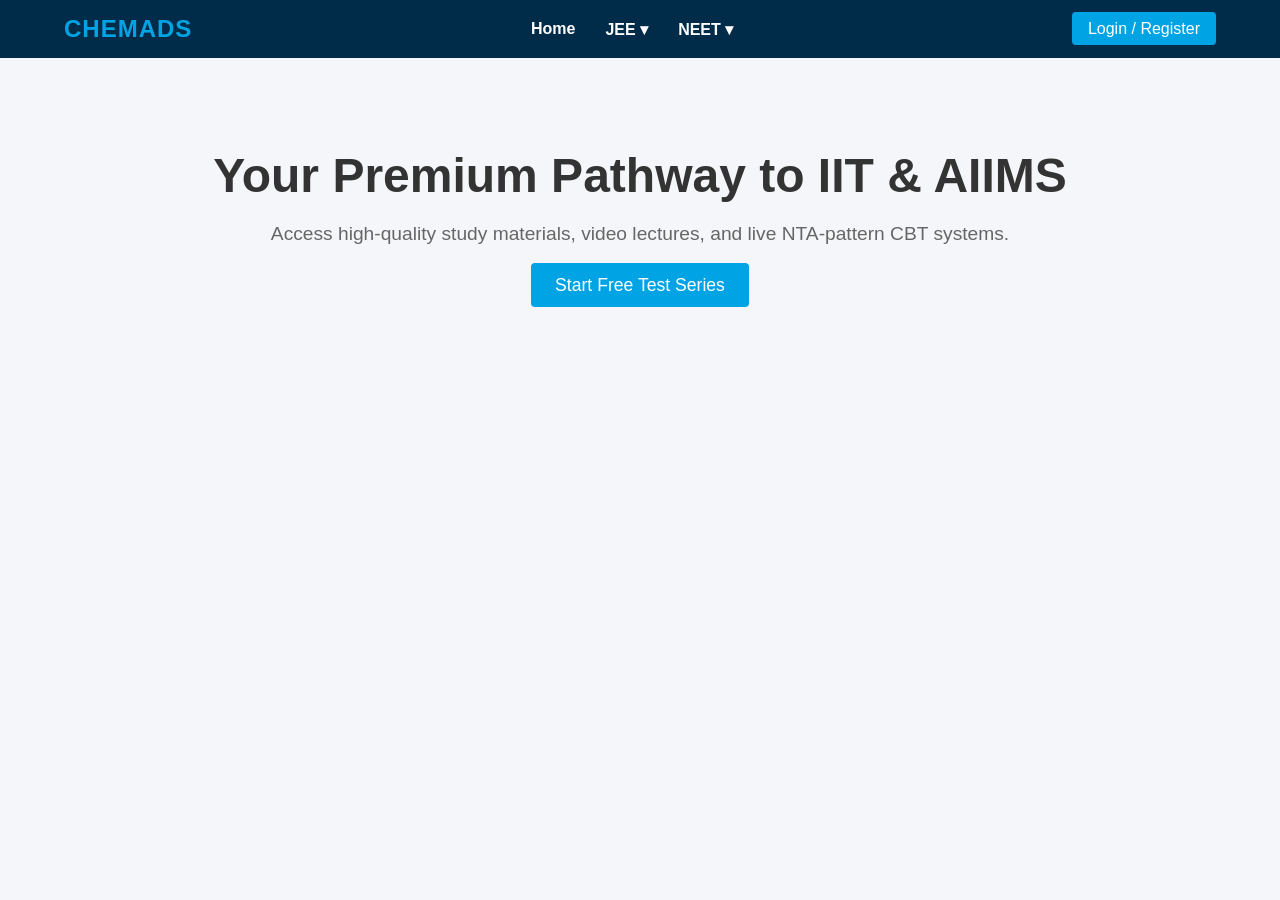
<file: index.html>
<!DOCTYPE html>
<html lang="en">
<head>
    <meta charset="UTF-8">
    <meta name="viewport" content="width=device-width, initial-scale=1.0">
    <title>CHEMADS - Crack JEE & NEET</title>
    <link rel="stylesheet" href="styles.css">
</head>
<body>
    <header>
        <div class="logo">CHEMADS</div>
        <nav>
            <ul>
                <li><a href="#">Home</a></li>
                <li>
                    <a href="#">JEE ▾</a>
                    <div class="dropdown-menu">
                        <a href="dashboard.html?track=main">JEE MAIN</a>
                        <a href="dashboard.html?track=advanced">JEE ADVANCED</a>
                    </div>
                </li>
                <li>
                    <a href="#">NEET ▾</a>
                    <div class="dropdown-menu">
                        <a href="dashboard.html?track=neet">NEET UG</a>
                    </div>
                </li>
            </ul>
        </nav>
        <div>
            <a href="login.html" class="btn">Login / Register</a>
        </div>
    </header>

    <section class="container" style="text-align:center; padding: 60px 20px;">
        <h1 style="font-size: 3rem; margin-bottom: 20px;">Your Premium Pathway to IIT & AIIMS</h1>
        <p style="font-size: 1.2rem; color:#666; margin-bottom: 30px;">Access high-quality study materials, video lectures, and live NTA-pattern CBT systems.</p>
        <a href="dashboard.html" class="btn" style="font-size:1.1rem; padding:12px 24px;">Start Free Test Series</a>
    </section>
</body>
</html>
</file>
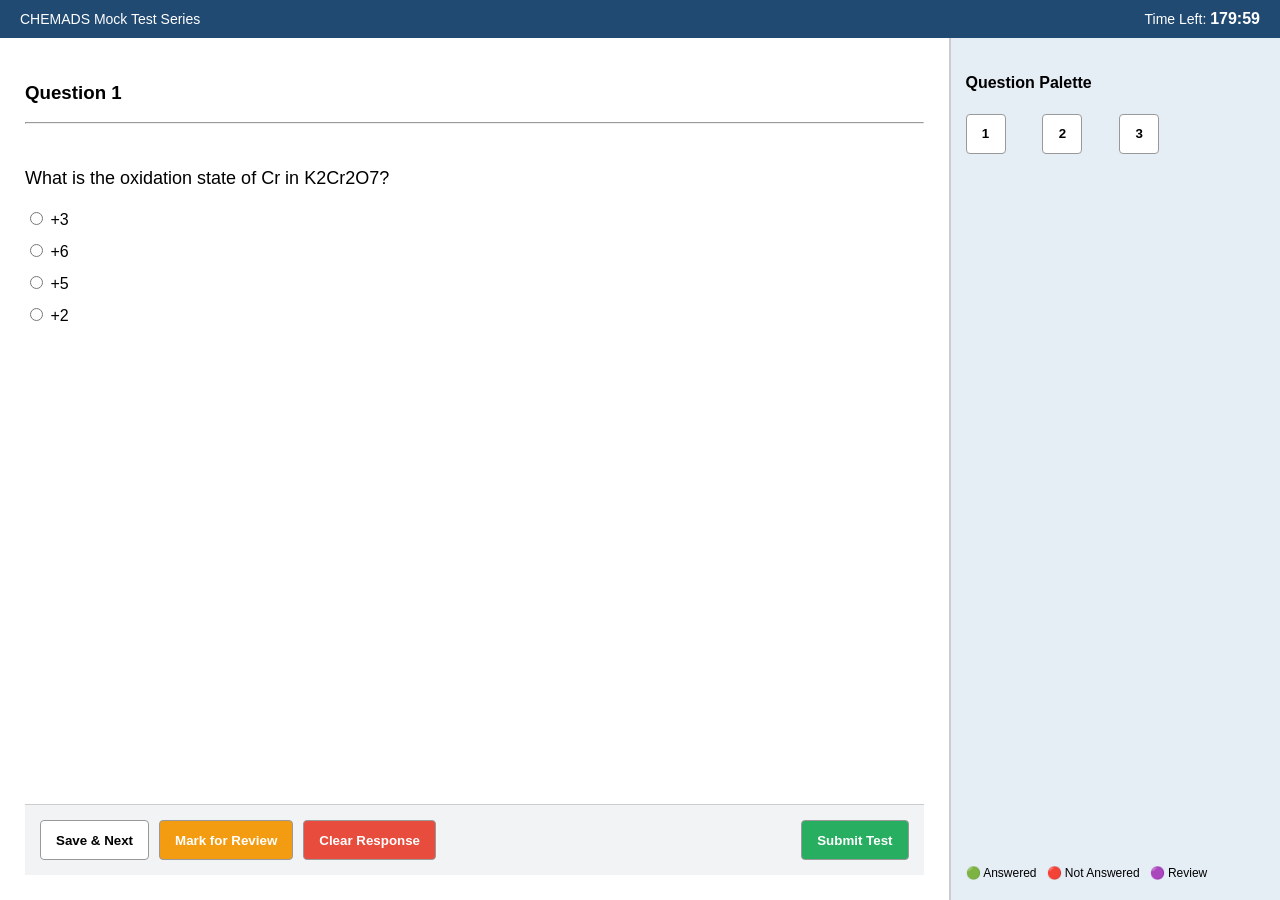
<file: cbt.html>
<!DOCTYPE html>
<html lang="en">
<head>
    <meta charset="UTF-8">
    <meta name="viewport" content="width=device-width, initial-scale=1.0">
    <title>NTA CBT Exam Panel</title>
    <style>
        body { font-family: Arial; margin: 0; background: #f1f3f5; display: flex; flex-direction: column; height: 100vh; overflow: hidden; }
        .cbt-header { background: #214a72; color: white; padding: 10px 20px; display: flex; justify-content: space-between; align-items: center; font-size: 14px; }
        .main-container { display: flex; flex: 1; overflow: hidden; }
        .question-area { flex: 3; background: white; padding: 25px; display: flex; flex-direction: column; justify-content: space-between; overflow-y: auto; }
        .sidebar-palette { flex: 1; background: #e5edf5; border-left: 2px solid #ccc; padding: 15px; display: flex; flex-direction: column; justify-content: space-between; }
        .palette-grid { display: grid; grid-template-columns: repeat(4, 1fr); gap: 8px; margin-top: 15px; }
        .btn-p { width: 40px; height: 40px; border-radius: 4px; border: 1px solid #999; background: #fff; cursor: pointer; font-weight: bold; }
        .answered { background: #27ae60 !important; color: white; border-radius: 0 0 50% 50%; }
        .not-answered { background: #e74c3c !important; color: white; border-radius: 50% 50% 0 0; }
        .review { background: #8e44ad !important; color: white; border-radius: 50%; }
        .cbt-footer { background: #f1f3f5; padding: 15px; border-top: 1px solid #ccc; display: flex; gap: 10px; }
    </style>
</head>
<body>

    <div class="cbt-header">
        <div id="exam-title">CHEMADS Mock Test Series</div>
        <div>Time Left: <span id="timer" style="font-weight: bold; font-size: 16px;">180:00</span></div>
    </div>

    <div class="main-container" id="exam-view">
        <div class="question-area">
            <div>
                <h3 id="q-num">Question 1</h3>
                <hr><br>
                <p id="q-text" style="font-size: 18px; margin-bottom: 20px;"></p>
                <div id="options-container"></div>
            </div>
            <div class="cbt-footer">
                <button class="btn-p" style="width:auto; padding:0 15px; background:#fff;" onclick="saveAndNext()">Save & Next</button>
                <button class="btn-p" style="width:auto; padding:0 15px; background:#f39c12; color:white;" onclick="markForReview()">Mark for Review</button>
                <button class="btn-p" style="width:auto; padding:0 15px; background:#e74c3c; color:white;" onclick="clearResponse()">Clear Response</button>
                <button class="btn-p" style="width:auto; padding:0 15px; background:#27ae60; color:white; margin-left:auto;" onclick="submitExam()">Submit Test</button>
            </div>
        </div>

        <div class="sidebar-palette">
            <div>
                <h4>Question Palette</h4>
                <div class="palette-grid" id="palette-box"></div>
            </div>
            <div style="font-size:12px; line-height:2;">
                🟢 Answered &nbsp; 🔴 Not Answered &nbsp; 🟣 Review
            </div>
        </div>
    </div>

    <div class="container" id="result-view" style="display:none; max-width:800px; background:white; padding:30px; border-radius:8px; margin-top:50px; overflow-y:auto; height:85vh;">
        <h2>Performance Scorecard</h2>
        <h1 id="score-display" style="color:#00A4E4; margin:20px 0;">Score: 0 / 12</h1>
        <hr><br>
        <h3>Detailed Explanations & Solutions</h3>
        <div id="solutions-box"></div>
        <br><a href="dashboard.html" class="btn">Return to Dashboard</a>
    </div>

    <script>
        // Sample 3-question array layout (Expand up to 90 items for your custom tests)
        const sampleQuestions = [
            { q: "What is the oxidation state of Cr in K2Cr2O7?", options: ["+3", "+6", "+5", "+2"], ans: 1, sol: "In K2Cr2O7: 2(+1) + 2(x) + 7(-2) = 0 => 2 + 2x - 14 = 0 => 2x = 12 => x = +6." },
            { q: "Which of the following has the highest boiling point?", options: ["HF", "HCl", "HBr", "HI"], ans: 0, sol: "HF forms exceptionally strong intermolecular Hydrogen bonding, giving it the highest boiling point." },
            { q: "The hybridisation of Cl in ClF3 is:", options: ["sp3", "sp3d", "sp3d2", "sp2"], ans: 1, sol: "ClF3 has 3 bond pairs and 2 lone pairs. Steric number = 5, which corresponds to sp3d hybridisation." }
        ];

        let currentIdx = 0;
        let userResponses = Array(sampleQuestions.length).fill(null);
        let statusTracking = Array(sampleQuestions.length).fill('not-visited'); // answered, review, skipped

        function loadQuestion(idx) {
            currentIdx = idx;
            document.getElementById('q-num').innerText = `Question ${idx + 1}`;
            document.getElementById('q-text').innerText = sampleQuestions[idx].q;
            
            const optBox = document.getElementById('options-container');
            optBox.innerHTML = '';
            sampleQuestions[idx].options.forEach((opt, oIdx) => {
                optBox.innerHTML += `
                    <label style="display:block; margin:12px 0; font-size:16px; cursor:pointer;">
                        <input type="radio" name="q-opt" value="${oIdx}" ${userResponses[idx] == oIdx ? 'checked' : ''}> ${opt}
                    </label>
                `;
            });
            renderPalette();
        }

        function renderPalette() {
            const pBox = document.getElementById('palette-box');
            pBox.innerHTML = '';
            sampleQuestions.forEach((_, idx) => {
                let statusClass = '';
                if(statusTracking[idx] === 'answered') statusClass = 'answered';
                else if(statusTracking[idx] === 'review') statusClass = 'review';
                else if(statusTracking[idx] === 'skipped') statusClass = 'not-answered';

                pBox.innerHTML += `<button class="btn-p ${statusClass}" onclick="loadQuestion(${idx})">${idx + 1}</button>`;
            });
        }

        function saveAndNext() {
            const selected = document.querySelector('input[name="q-opt"]:checked');
            if(selected) {
                userResponses[currentIdx] = parseInt(selected.value);
                statusTracking[currentIdx] = 'answered';
            } else {
                statusTracking[currentIdx] = 'skipped';
            }
            if(currentIdx < sampleQuestions.length - 1) loadQuestion(currentIdx + 1);
            else renderPalette();
        }

        function markForReview() {
            statusTracking[currentIdx] = 'review';
            if(currentIdx < sampleQuestions.length - 1) loadQuestion(currentIdx + 1);
            else renderPalette();
        }

        function clearResponse() {
            userResponses[currentIdx] = null;
            statusTracking[currentIdx] = 'skipped';
            loadQuestion(currentIdx);
        }

        function submitExam() {
            if(!confirm("Are you sure you want to finish and submit the test?")) return;
            
            let score = 0;
            const solBox = document.getElementById('solutions-box');
            solBox.innerHTML = '';

            sampleQuestions.forEach((question, idx) => {
                let userAnsText = "Not Attempted";
                let points = 0;
                
                if(userResponses[idx] !== null) {
                    userAnsText = question.options[userResponses[idx]];
                    if(userResponses[idx] === question.ans) {
                        points = 4; // NTA Marking Scheme (+4)
                        score += 4;
                    } else {
                        points = -1; // NTA Marking Scheme (-1)
                        score -= 1;
                    }
                }

                solBox.innerHTML += `
                    <div style="margin:20px 0; padding:15px; border-left:4px solid ${points === 4 ? 'green' : points === -1 ? 'red' : '#777'}; background:#fafafa;">
                        <strong>Q${idx+1}: ${question.q}</strong><br>
                        <p>Your Answer: <span style="color:${points === 4 ? 'green' : 'red'}">${userAnsText}</span></p>
                        <p style="color:green">Correct Answer: ${question.options[question.ans]}</p>
                        <p style="margin-top:8px; font-style:italic; color:#555;"><strong>Solution:</strong> ${question.sol}</p>
                    </div>
                `;
            });

            document.getElementById('exam-view').style.display = 'none';
            document.getElementById('timer').parentElement.style.display = 'none';
            document.getElementById('score-display').innerText = `Total Score: ${score} Marks`;
            document.getElementById('result-view').style.display = 'block';
        }

        // 3-Hour Countdown timer simulation
        let totalSecs = 180 * 60;
        setInterval(() => {
            if(totalSecs <= 0) return submitExam();
            totalSecs--;
            let mins = Math.floor(totalSecs / 60);
            let secs = totalSecs % 60;
            document.getElementById('timer').innerText = `${mins}:${secs < 10 ? '0' : ''}${secs}`;
        }, 1000);

        // Initial launch
        loadQuestion(0);
    </script>
</body>
</html>
</file>
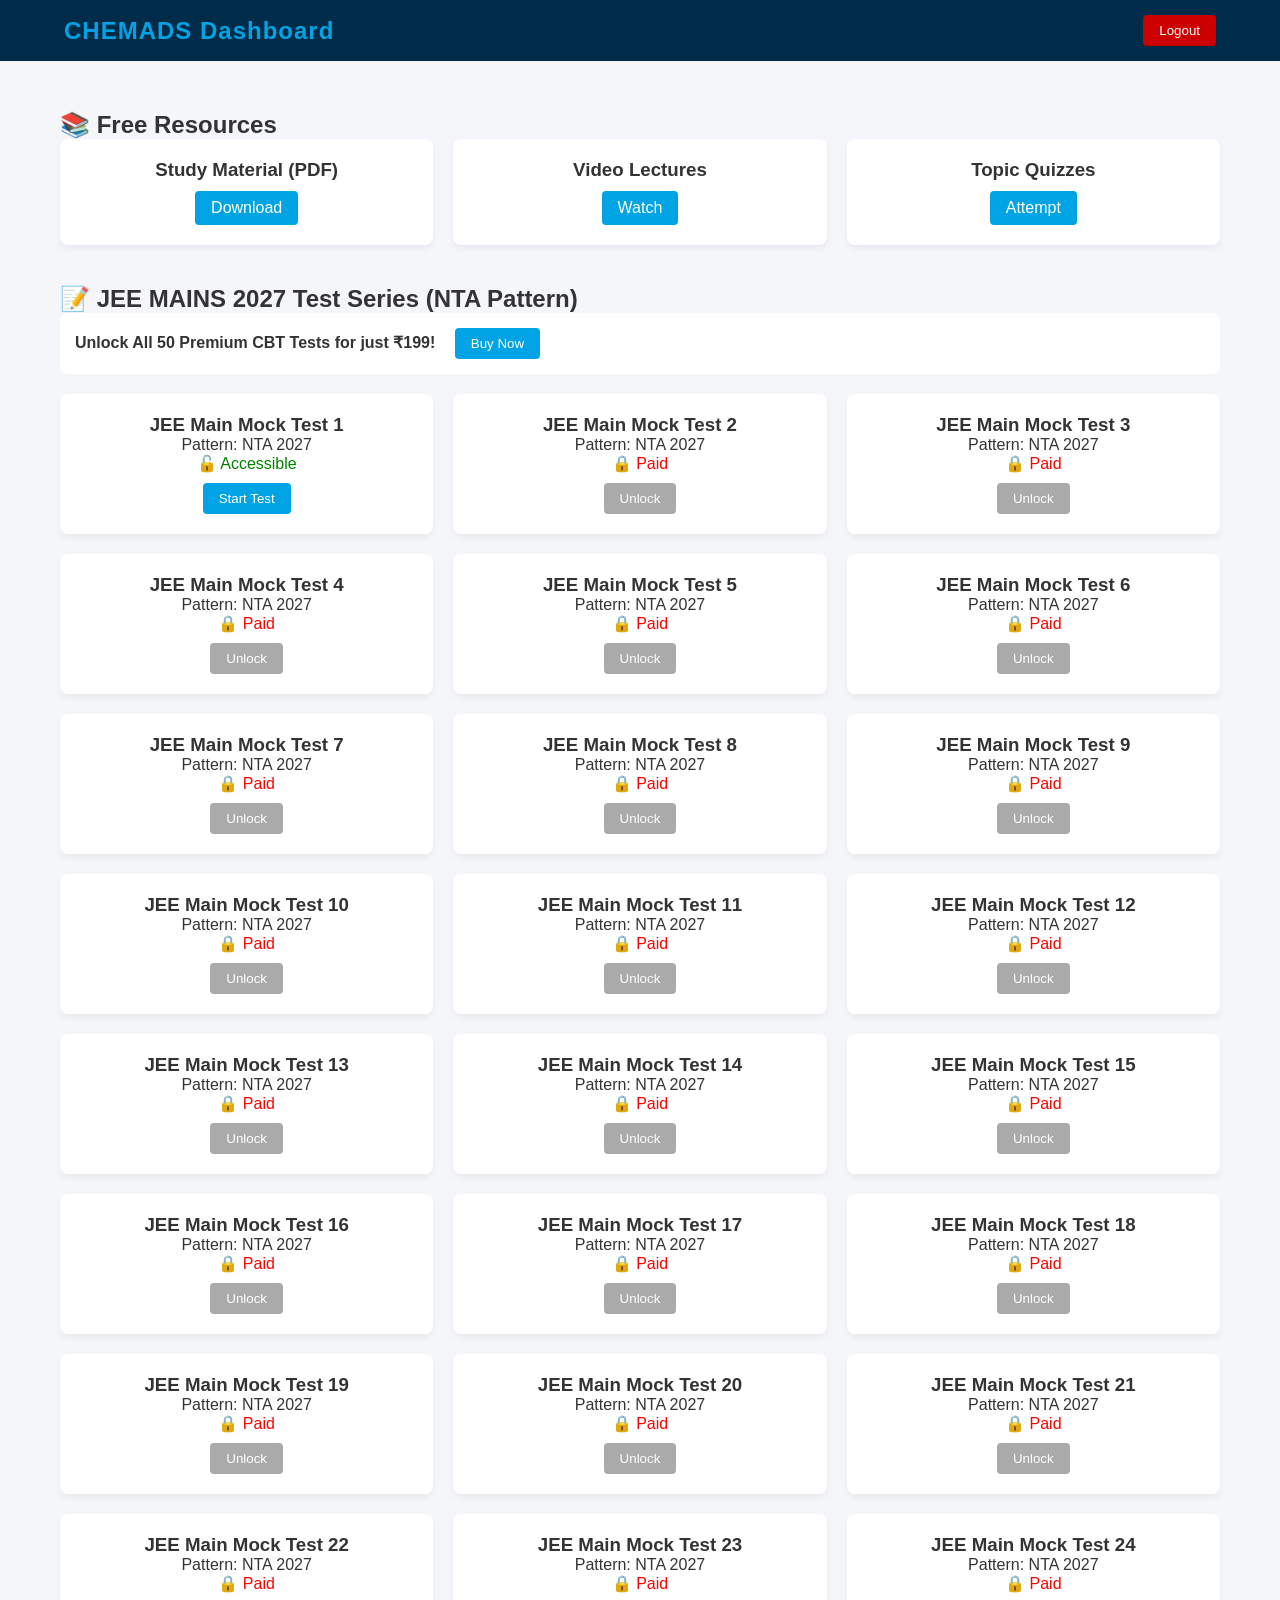
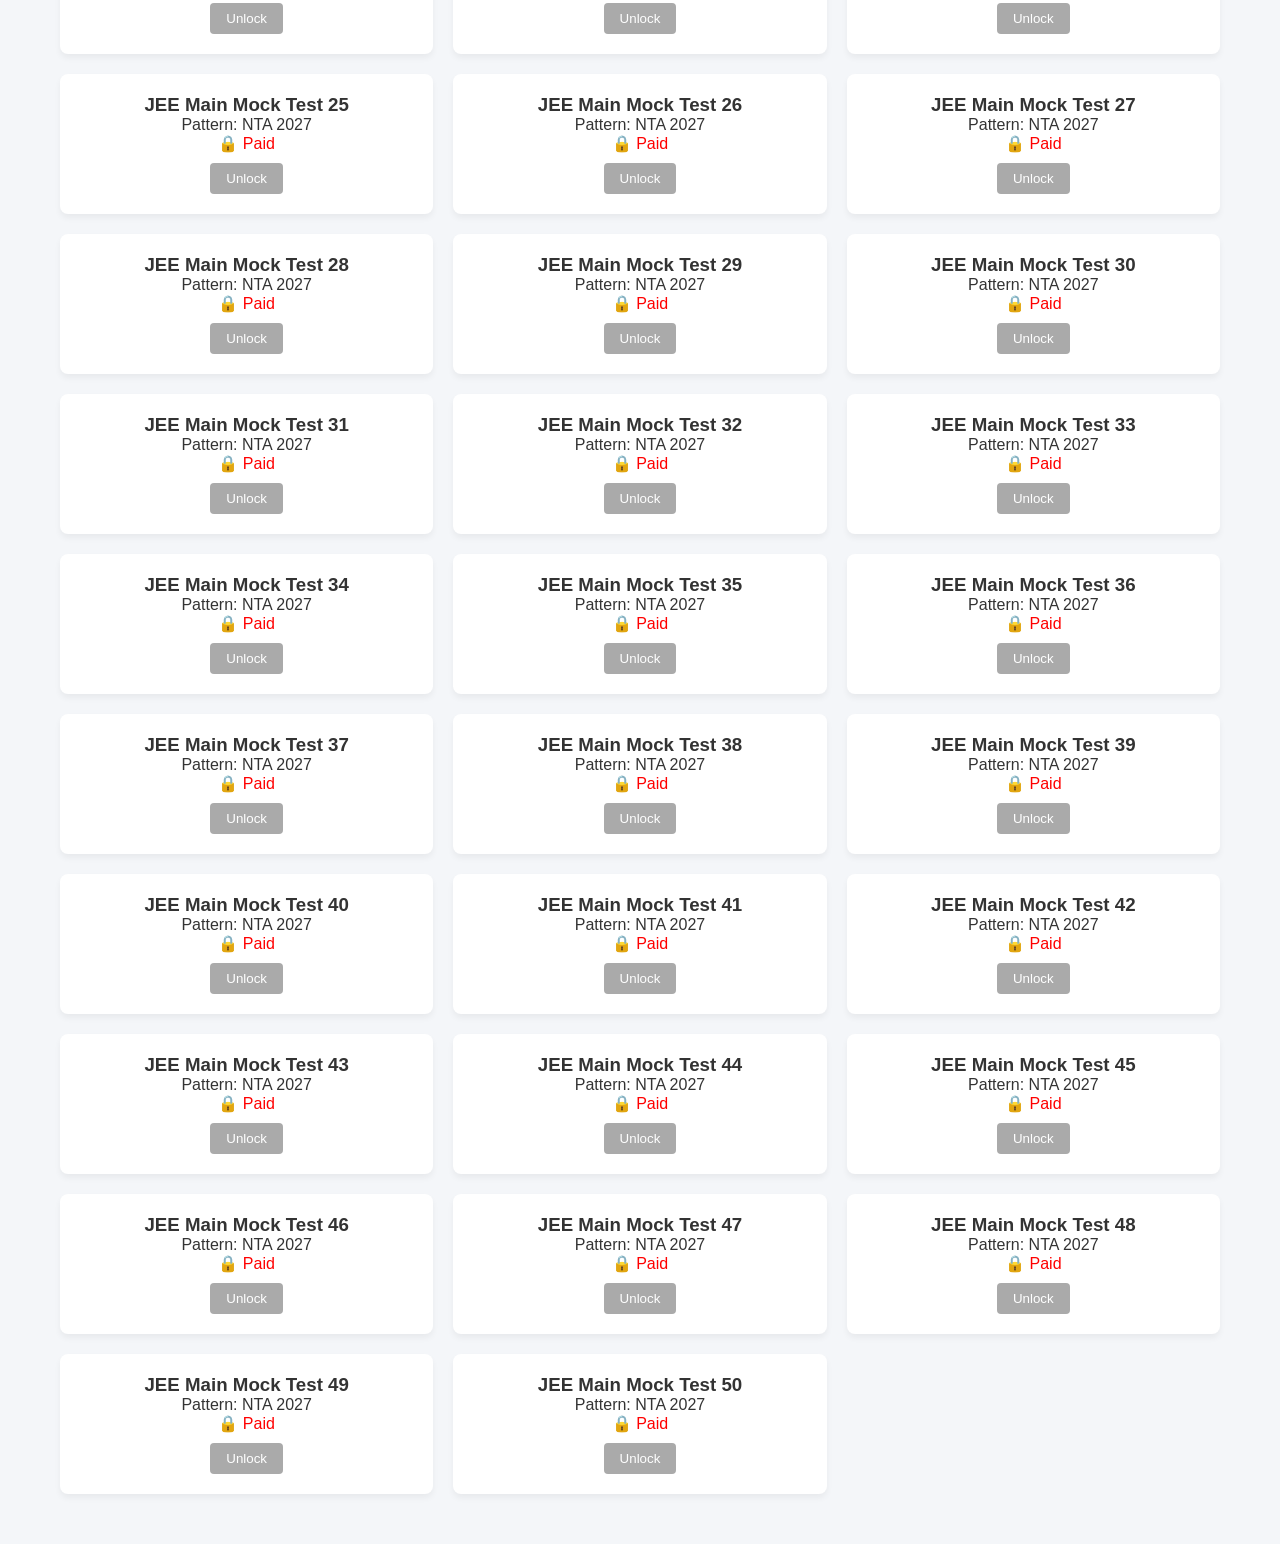
<file: dashboard.html>
<!DOCTYPE html>
<html lang="en">
<head>
    <meta charset="UTF-8">
    <meta name="viewport" content="width=device-width, initial-scale=1.0">
    <title>Student Dashboard - CHEMADS</title>
    <link rel="stylesheet" href="styles.css">
    <script src="https://razorpay.com"></script>
</head>
<body>
    <header>
        <div class="logo">CHEMADS Dashboard</div>
        <button onclick="logout()" class="btn" style="background:#cc0000;">Logout</button>
    </header>

    <div class="container">
        <h2>📚 Free Resources</h2>
        <div class="grid" style="margin-bottom: 40px;">
            <div class="card"><h3>Study Material (PDF)</h3><a href="#" class="btn" style="margin-top:10px; display:inline-block;">Download</a></div>
            <div class="card"><h3>Video Lectures</h3><a href="#" class="btn" style="margin-top:10px; display:inline-block;">Watch</a></div>
            <div class="card"><h3>Topic Quizzes</h3><a href="#" class="btn" style="margin-top:10px; display:inline-block;">Attempt</a></div>
        </div>

        <h2>📝 JEE MAINS 2027 Test Series (NTA Pattern)</h2>
        <div style="background:#fff; padding:15px; margin-bottom:20px; border-radius:8px;" id="premium-banner">
            <strong>Unlock All 50 Premium CBT Tests for just ₹199!</strong> 
            <button onclick="payNow()" class="btn" style="margin-left:15px;">Buy Now</button>
        </div>
        
        <div class="grid" id="test-list"></div>
    </div>

    <script>
        const isPaid = localStorage.getItem('isPaid') === 'true';
        if(!isPaid) { document.getElementById('premium-banner').style.display = 'block'; }
        else { document.getElementById('premium-banner').innerHTML = "✨ You have unlocked all Premium Tests!"; }

        const testList = document.getElementById('test-list');
        for (let i = 1; i <= 50; i++) {
            const card = document.createElement('div');
            card.className = 'card';
            const isLocked = i > 1 && !isPaid;
            
            card.innerHTML = `
                <h3>JEE Main Mock Test ${i}</h3>
                <p>Pattern: NTA 2027</p>
                <p style="color:${isLocked ? 'red' : 'green'}">${isLocked ? '🔒 Paid' : '🔓 Accessible'}</p>
                <button onclick="startTest(${i}, ${isLocked})" class="btn" style="margin-top:10px; background:${isLocked ? '#aaa' : '#00A4E4'}">
                    ${isLocked ? 'Unlock' : 'Start Test'}
                </button>
            `;
            testList.appendChild(card);
        }

        function startTest(id, isLocked) {
            if(isLocked) { alert('Please purchase the test series to unlock this test.'); return; }
            window.location.href = `cbt.html?testId=${id}`;
        }

        async function payNow() {
            const res = await fetch('/api/create-order', { method: 'POST' });
            const order = await res.json();
            
            var options = {
                "key": "rzp_test_YOUR_KEY_HERE",
                "amount": order.amount,
                "currency": "INR",
                "name": "CHEMADS",
                "description": "JEE Mains 2027 50 Test Series",
                "order_id": order.id,
                "handler": async function (response){
                    await fetch('/api/verify-payment', {
                        method: 'POST',
                        headers: {'Content-Type': 'application/json'},
                        body: JSON.stringify({ email: localStorage.getItem('userEmail') })
                    });
                    localStorage.setItem('isPaid', 'true');
                    alert('Payment Successful! All tests unlocked.');
                    window.location.reload();
                }
            };
            var rzp1 = new Razorpay(options);
            rzp1.open();
        }
        function logout() { localStorage.clear(); window.location.href = 'index.html'; }
    </script>
</body>
</html>
</file>
<file: styles.css>
* { box-sizing: border-box; margin: 0; padding: 0; font-family: Arial, sans-serif; }
body { background: #f4f6f9; color: #333; }
header { background: #002B49; color: white; display: flex; justify-content: space-between; align-items: center; padding: 15px 5%; position: sticky; top: 0; z-index: 1000; }
.logo { font-size: 24px; font-weight: bold; letter-spacing: 1px; color: #00A4E4; }
nav ul { display: flex; list-style: none; }
nav ul li { position: relative; margin: 0 15px; }
nav ul li a { color: white; text-decoration: none; font-weight: 600; padding: 10px 0; }
.dropdown-menu { display: none; position: absolute; top: 100%; left: 0; background: white; min-width: 160px; box-shadow: 0 8px 16px rgba(0,0,0,0.1); border-radius: 4px; }
.dropdown-menu a { color: #333; padding: 12px 16px; display: block; }
.dropdown-menu a:hover { background: #f1f1f1; }
li:hover .dropdown-menu { display: block; }
.btn { background: #00A4E4; color: white; padding: 8px 16px; border: none; border-radius: 4px; cursor: pointer; text-decoration: none; }
.container { max-width: 1200px; margin: 30px auto; padding: 20px; }
.grid { display: grid; grid-template-columns: repeat(auto-fit, minmax(280px, 1fr)); gap: 20px; }
.card { background: white; padding: 20px; border-radius: 8px; box-shadow: 0 4px 6px rgba(0,0,0,0.05); text-align: center; }
</file>
